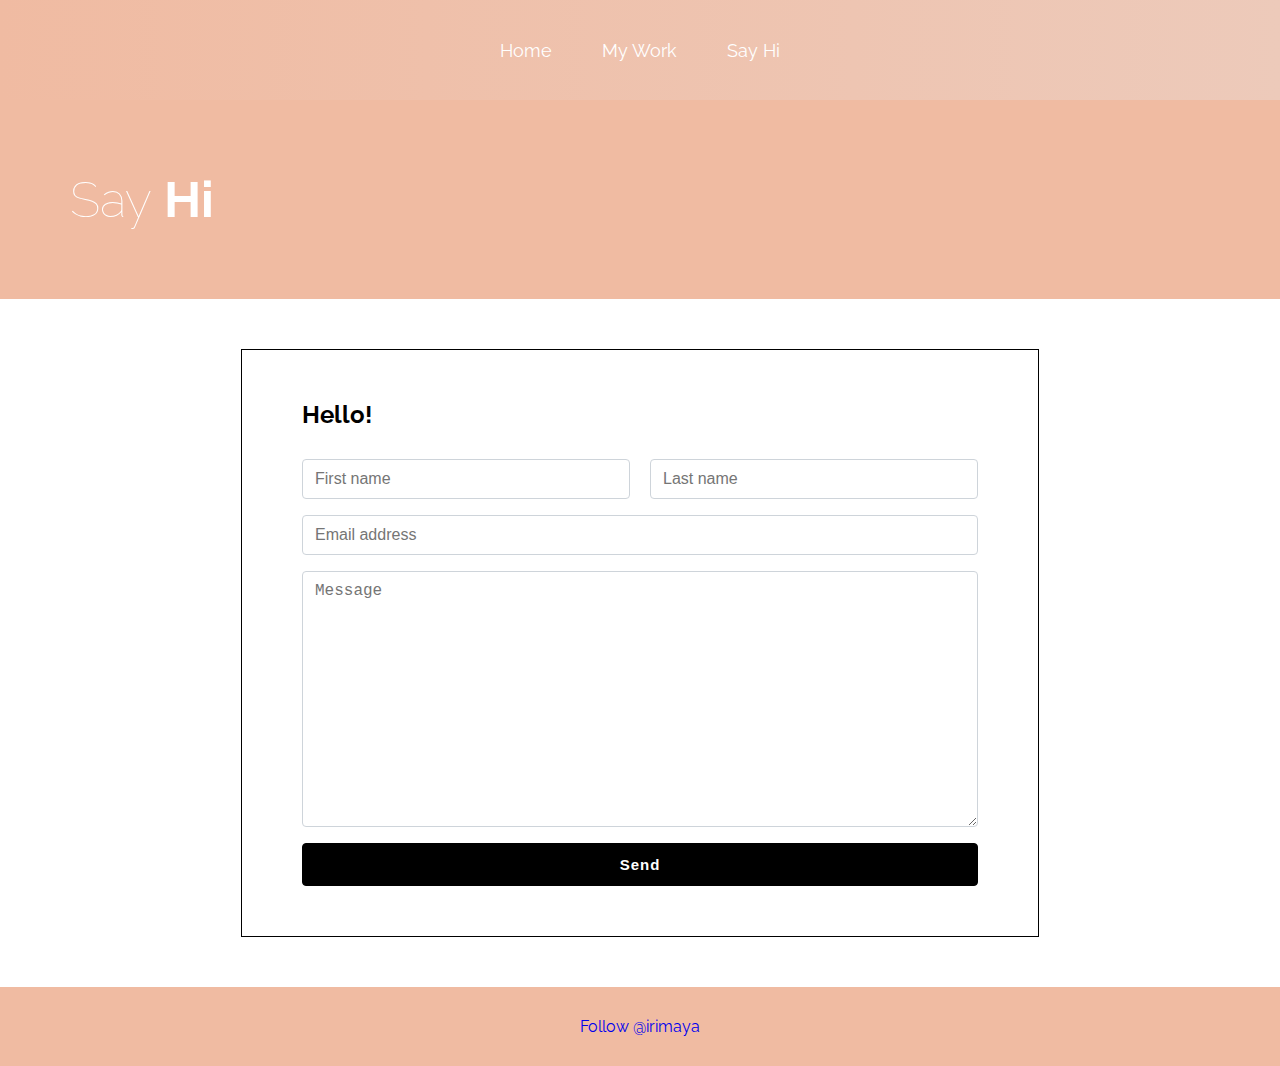
<file: contact.html>
<!DOCTYPE html>
<html lang="en">
	<head>
		<meta charset="UTF-8" />
		<meta http-equiv="X-UA-Compatible" content="IE=edge" />
		<meta name="viewport" content="width=device-width, initial-scale=1.0" />
		<link rel="stylesheet" href="/css/style.css" />
		<link rel="stylesheet" media="screen and (max-width:768px)" href="/css/mobile.css" />
		<title>Katherine | Contact</title>
	</head>
	<body>
		<nav class="navbar mainnavbar">
			<div class="container">
				<ul class="nav">
					<li><a href="index.html">Home</a></li>
					<li><a href="work.html">My Work</a></li>
					<li><a href="contact.html">Say Hi</a></li>
				</ul>
			</div>
		</nav>

		<section class="subtitle">
			<div class="container">
				<h2>Say <span>Hi</span></h2>
			</div>
		</section>

		<section id="contact">
			<div class="container">
				<div class="contact-box">
					<h4>Hello!</h4>
					<form action="">
						<div class="form-group form-row">
							<input type="text" placeholder="First name" class="form-control" />
							<input type="text" placeholder="Last name" class="form-control" />
						</div>
						<div class="form-group">
							<input type="email" placeholder="Email address" class="form-control" />
						</div>
						<div class="form-group">
							<textarea name="message" id="" cols="30" rows="10" placeholder="Message" class="form-control"></textarea>
						</div>
						<button class="btn btn-dark">Send</button>
					</form>
				</div>
			</div>
		</section>

		<footer id="mainfooter">
			<a href="https://twitter.com/irimaya?ref_src=twsrc%5Etfw" class="twitter-follow-button" data-show-count="false"
				>Follow @irimaya</a
			>
			<script async src="https://platform.twitter.com/widgets.js" charset="utf-8"></script>
		</footer>
	</body>
</html>
</file>
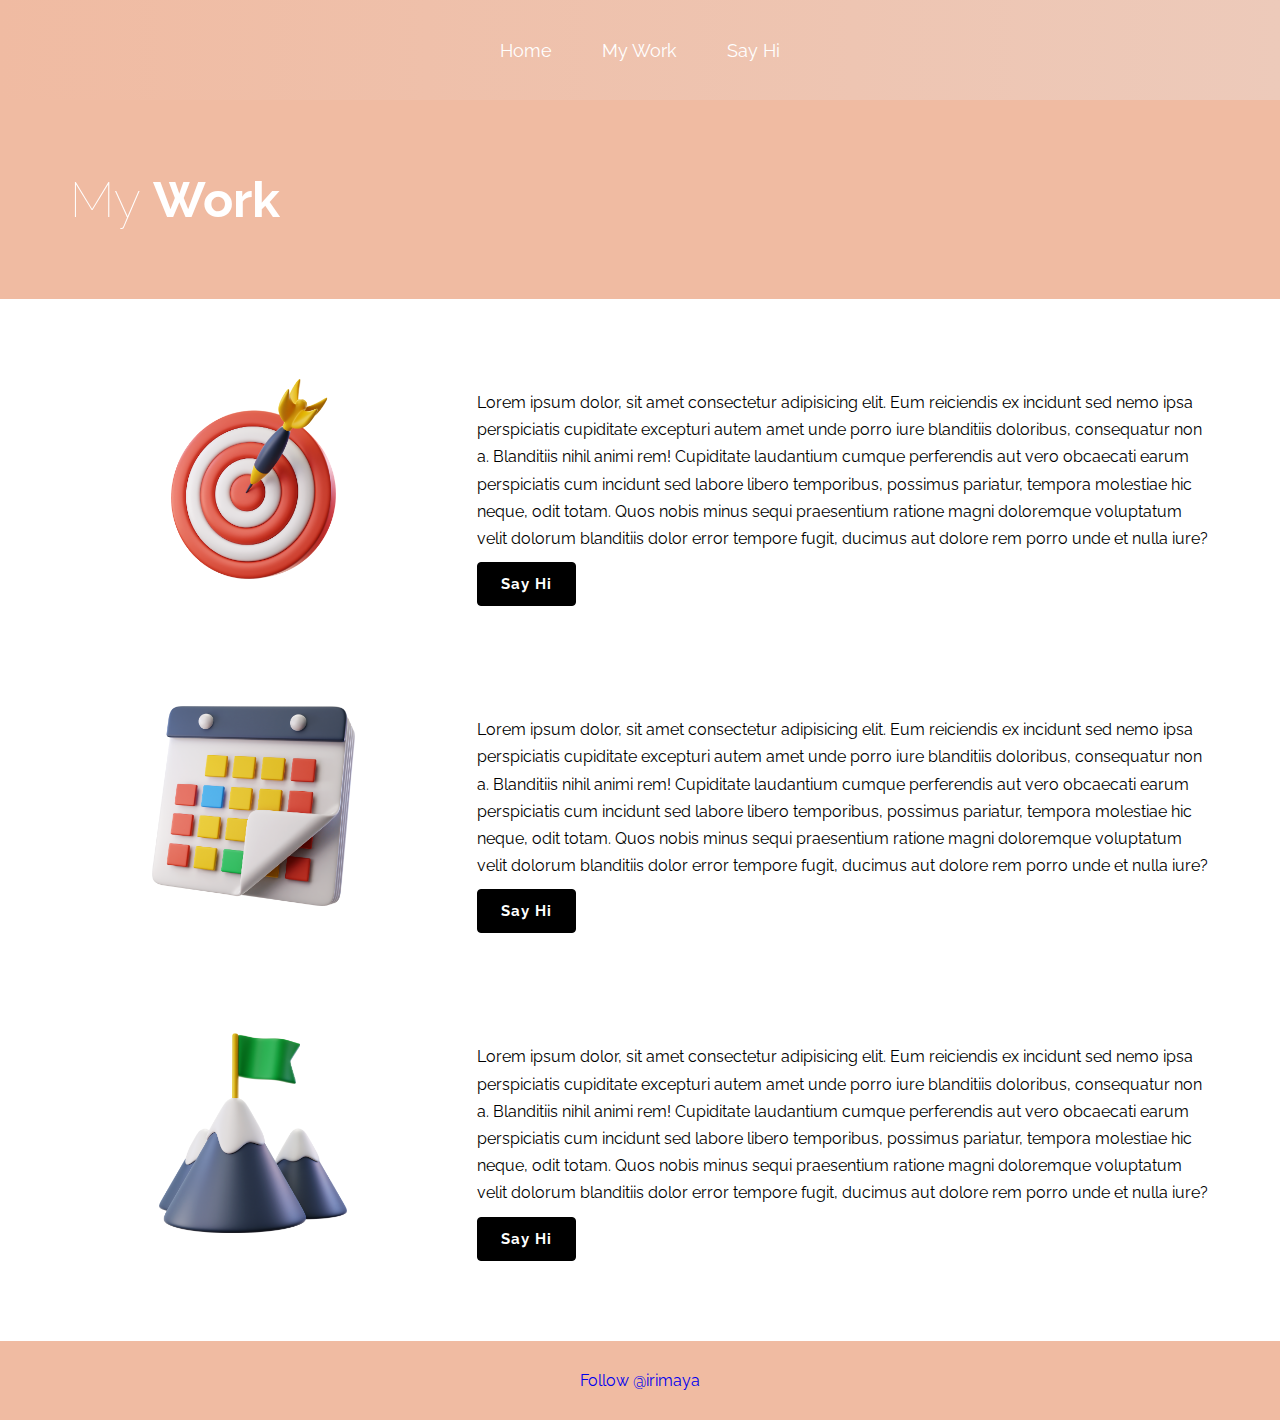
<file: work.html>
<!DOCTYPE html>
<html lang="en">
	<head>
		<meta charset="UTF-8" />
		<meta http-equiv="X-UA-Compatible" content="IE=edge" />
		<meta name="viewport" content="width=device-width, initial-scale=1.0" />
		<link rel="stylesheet" href="/css/style.css" />
		<link rel="stylesheet" media="screen and (max-width:768px)" href="/css/mobile.css" />
		<title>Katherine | Work</title>
	</head>
	<body>
		<nav class="navbar mainnavbar">
			<div class="container">
				<ul class="nav">
					<li><a href="index.html">Home</a></li>
					<li><a href="work.html">My Work</a></li>
					<li><a href="contact.html">Say Hi</a></li>
				</ul>
			</div>
		</nav>

		<section class="subtitle">
			<div class="container">
				<h2>My <span>Work</span></h2>
			</div>
		</section>

		<section id="work">
			<div class="container">
				<div class="work-box">
					<div class="work-box-image">
						<img src="/images/work-1.png" alt="" />
					</div>
					<div class="work-box-description">
						<p>
							Lorem ipsum dolor, sit amet consectetur adipisicing elit. Eum reiciendis ex incidunt sed nemo ipsa
							perspiciatis cupiditate excepturi autem amet unde porro iure blanditiis doloribus, consequatur non a.
							Blanditiis nihil animi rem! Cupiditate laudantium cumque perferendis aut vero obcaecati earum perspiciatis
							cum incidunt sed labore libero temporibus, possimus pariatur, tempora molestiae hic neque, odit totam.
							Quos nobis minus sequi praesentium ratione magni doloremque voluptatum velit dolorum blanditiis dolor
							error tempore fugit, ducimus aut dolore rem porro unde et nulla iure?
						</p>
						<a href="contact.html" class="btn btn-dark">Say Hi</a>
					</div>
				</div>
				<div class="work-box">
					<div class="work-box-image">
						<img src="/images/work-2.png" alt="" />
					</div>
					<div class="work-box-description">
						<p>
							Lorem ipsum dolor, sit amet consectetur adipisicing elit. Eum reiciendis ex incidunt sed nemo ipsa
							perspiciatis cupiditate excepturi autem amet unde porro iure blanditiis doloribus, consequatur non a.
							Blanditiis nihil animi rem! Cupiditate laudantium cumque perferendis aut vero obcaecati earum perspiciatis
							cum incidunt sed labore libero temporibus, possimus pariatur, tempora molestiae hic neque, odit totam.
							Quos nobis minus sequi praesentium ratione magni doloremque voluptatum velit dolorum blanditiis dolor
							error tempore fugit, ducimus aut dolore rem porro unde et nulla iure?
						</p>
						<a href="contact.html" class="btn btn-dark">Say Hi</a>
					</div>
				</div>
				<div class="work-box">
					<div class="work-box-image">
						<img src="/images/work-3.png" alt="" />
					</div>
					<div class="work-box-description">
						<p>
							Lorem ipsum dolor, sit amet consectetur adipisicing elit. Eum reiciendis ex incidunt sed nemo ipsa
							perspiciatis cupiditate excepturi autem amet unde porro iure blanditiis doloribus, consequatur non a.
							Blanditiis nihil animi rem! Cupiditate laudantium cumque perferendis aut vero obcaecati earum perspiciatis
							cum incidunt sed labore libero temporibus, possimus pariatur, tempora molestiae hic neque, odit totam.
							Quos nobis minus sequi praesentium ratione magni doloremque voluptatum velit dolorum blanditiis dolor
							error tempore fugit, ducimus aut dolore rem porro unde et nulla iure?
						</p>
						<a href="contact.html" class="btn btn-dark">Say Hi</a>
					</div>
				</div>
			</div>
		</section>

		<footer id="mainfooter">
			<a href="https://twitter.com/irimaya?ref_src=twsrc%5Etfw" class="twitter-follow-button" data-show-count="false"
				>Follow @irimaya</a
			>
			<script async src="https://platform.twitter.com/widgets.js" charset="utf-8"></script>
		</footer>
	</body>
</html>
</file>
<file: css/mobile.css>
/* Home-Header */
#home-header {
	background-position: top center;
}

/* Showcase */
#showcase h1,
#showcase h2 {
	font-size: 90px;
}

#showcase h2 {
	padding-left: 0;
}

#showcase .container {
	flex-direction: column;
}

#showcase h2,
#showcase p,
#showcase a {
	margin-left: 0;
}

#showcase p {
	padding-bottom: 5px;
	width: 100%;
}

/* Subtitle */
.subtitle {
	padding: 50px 0;
	text-align: center;
}

/* Work */
#work {
	padding: 20px 0;
}

.work-box {
	display: flex;
	padding: 40px 0;
	flex-direction: column;
	text-align: center;
}

.work-box-image {
	padding-right: 0;
}

/* Contact */

.contact-box {
	/* border: 1px solid #000; */
	padding: 30px 40px;
	width: 100%;
}
</file>
<file: css/style.css>
@import url('https://fonts.googleapis.com/css2?family=Raleway:wght@100;200;300;400;500;600;700;800;900&display=swap');

/* Reset */
* {
	box-sizing: border-box;
	margin: 0;
	padding: 0;
}

/* Main Styling */
html,
body {
	font-family: 'Raleway', sans-serif;
}

h1 {
	font-size: 2.5rem;
}

h2 {
	font-size: 2rem;
}

h4 {
	font-size: 1.5rem;
}

ul {
	list-style: none;
}

img {
	max-width: 100%;
}

p {
	font-size: 1rem;
	margin: 10px 0;
	line-height: 1.7em;
}
a {
	text-decoration: none;
}

/* Utility Classes */
.container {
	max-width: 1200px;
	margin: 0 auto;
	padding: 0 30px;
}

.btn {
	display: inline-block;
	font-size: 15px;
	padding: 12px 23px;
	cursor: pointer;
	font-weight: bold;
	letter-spacing: 1px;
	border-radius: 4px;
}

.btn-dark {
	background: #000;
	border: 1px solid #000;
	color: #fff;
}

.btn-dark:hover {
	background: #fff;
	border: 2px solid #000;
	color: #000;
}

/* Home-Header */
#home-header {
	height: 100vh;
	background: url('/images/showcase.png');
	background-repeat: no-repeat;
	background-size: contain;
	background-position: top right;
	background-color: #f0bba2;
}

/* Navbar */
.navbar {
	height: 100px;
}

.navbar a {
	color: #fff;
	text-decoration: none;
	font-size: 18px;
}

.navbar a:hover {
	color: #000;
}

.navbar .container {
	display: flex;
	justify-content: space-around;
	align-items: center;
	height: 100%;
}

.navbar ul {
	display: flex;
}

.navbar ul li:nth-child(2),
.navbar ul li:nth-child(3) {
	margin-left: 50px;
}

/* Mainnavbar */
.mainnavbar {
	background-image: linear-gradient(to right, #f0bba2, #edcaba);
}

/* Subtitle */
.subtitle {
	background: #f0bba2;
	padding: 70px 0;
}

.subtitle h2 {
	font-size: 50px;
	font-weight: 100;
	color: #fff;
}

.subtitle span {
	font-weight: 700;
}

/* Showcase */
#showcase {
	padding-top: 120px;
	color: #fff;
}

#showcase h1,
#showcase h2 {
	font-size: 120px;
	color: #000;
}

#showcase h1 {
	font-weight: 300;
	margin-bottom: -40px;
}

#showcase h2 {
	font-weight: 800;
}

#showcase h2,
#showcase p,
#showcase a {
	margin-left: 130px;
}

#showcase p {
	padding-bottom: 15px;
	width: 50%;
}

/* Work */
#work {
	padding: 30px 0;
}

.work-box {
	display: flex;
	padding: 50px 0;
}

.work-box-image {
	flex: 1;
	text-align: center;
	padding-right: 40px;
}

.work-box-image img {
	height: 200px;
}

.work-box-description {
	flex: 2;
}

/* Contact */
#contact {
	padding: 50px 0;
}

.contact-box {
	border: 1px solid #000;
	padding: 50px 60px;
	width: 70%;
	margin: 0 auto;
}

.contact-box h4 {
	font-weight: 700;
	padding-bottom: 30px;
}

form .form-group {
	margin-bottom: 16px;
}

form .form-control {
	display: block;
	width: 100%;
	padding: 7px 12px;
	font-size: 1rem;
	line-height: 1.5;
	color: #495057;
	border: 1px solid #ced4da;
	border-radius: 4px;
}

.form-row {
	display: flex;
}

.form-row input:first-child {
	margin-right: 20px;
}

button {
	width: 100%;
}

/* Footer */
#mainfooter {
	background: #f0bba2;
	text-align: center;
	padding: 30px;
}
</file>
